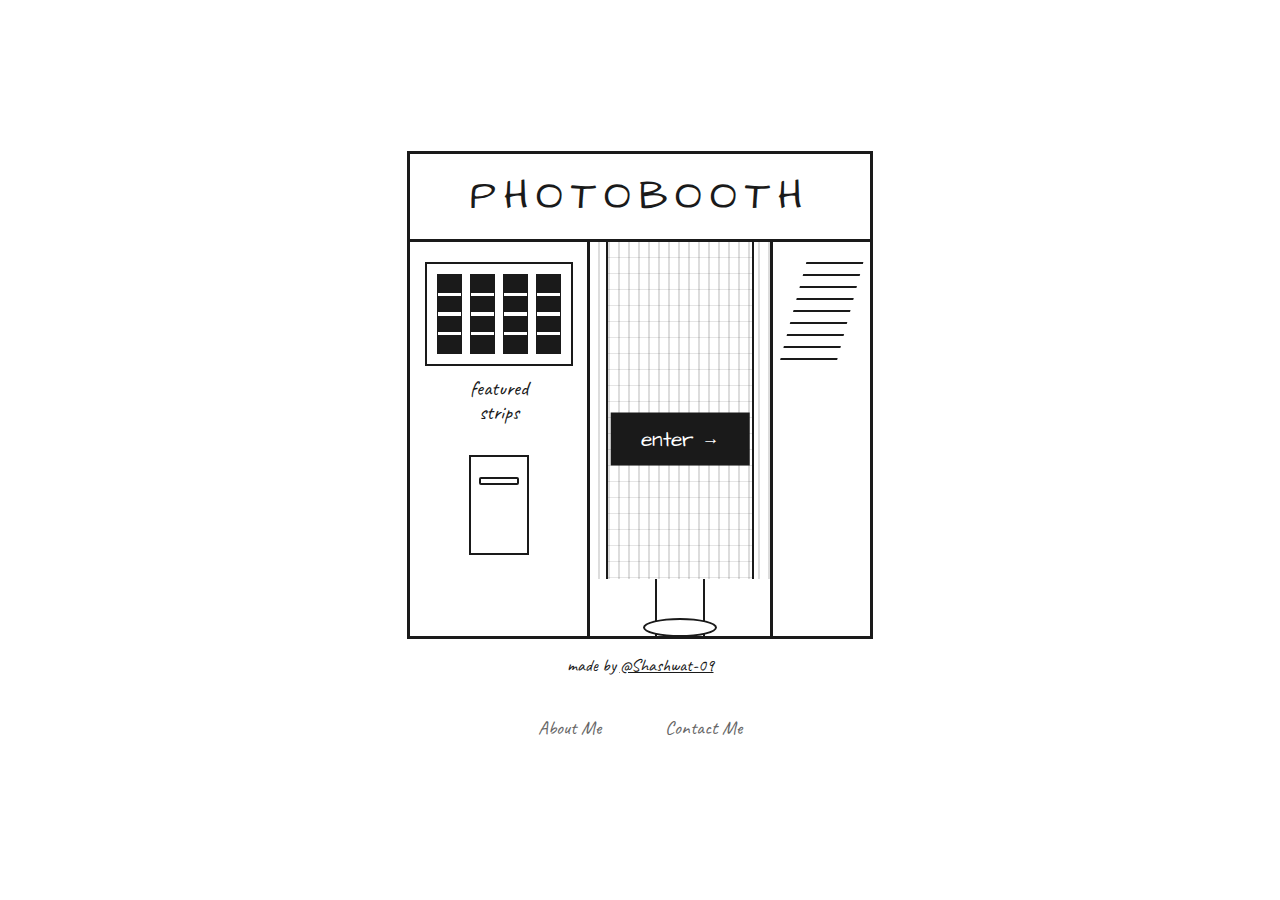
<file: index.html>
<!DOCTYPE html>
<html lang="en">
<head>
    <meta charset="UTF-8">
    <meta name="viewport" content="width=device-width, initial-scale=1.0">
    <title>Photobooth</title>
    <link rel="preconnect" href="https://fonts.googleapis.com">
    <link rel="preconnect" href="https://fonts.gstatic.com" crossorigin>
    <link href="https://fonts.googleapis.com/css2?family=Caveat:wght@400;500;600;700&family=Architects+Daughter&display=swap" rel="stylesheet">
    <link rel="stylesheet" href="styles.css">
</head>
<body>
    <div class="app-container">
        
        <!-- PAGE 1: Landing Page -->
        <section id="landing-page" class="page active">
            <div class="booth-exterior">
                <div class="booth-sign">
                    <span>PHOTOBOOTH</span>
                </div>
                
                <div class="booth-body">
                    <div class="booth-left">
                        <div class="featured-strips">
                            <div class="mini-strip"></div>
                            <div class="mini-strip"></div>
                            <div class="mini-strip"></div>
                            <div class="mini-strip"></div>
                        </div>
                        <p class="featured-label">featured<br>strips</p>
                        <div class="photo-slot-exterior">
                            <div class="slot-opening"></div>
                        </div>
                    </div>
                    
                    <div class="booth-center">
                        <div class="curtain">
                            <div class="curtain-lines"></div>
                        </div>
                        <button class="enter-btn" onclick="navigateTo('select-page')">
                            enter <span class="arrow">→</span>
                        </button>
                        <div class="booth-stool"></div>
                    </div>
                    
                    <div class="booth-right">
                        <div class="vent-lines"></div>
                    </div>
                </div>
                
                <p class="credits">made by <a href="https://github.com/Shashwat-09" target="_blank">@Shashwat-09</a></p>
            </div>
            
            <footer class="landing-footer">
                <a href="#" onclick="navigateTo('about-page'); return false;">About Me</a>
                <a href="#" onclick="navigateTo('contact-page'); return false;">Contact Me</a>
            </footer>
        </section>

        <!-- PAGE: About Me -->
        <section id="about-page" class="page">
            <button class="back-btn" onclick="navigateTo('landing-page')">← back</button>
            <div class="info-page-content">
                <h1 class="info-title">About Me</h1>
                <div class="info-card">
                    <div class="profile-doodle">
                        <div class="profile-circle">
                            <span>👨‍💻</span>
                        </div>
                    </div>
                    <h2>Shashwat Shah</h2>
                    <p class="info-tagline">22 year old developer & cybersecurity expert</p>
                    <div class="info-details">
                        <p>I'm passionate about building cool web experiences and keeping the digital world secure. This photobooth is one of my creative projects!</p>
                    </div>
                    <div class="social-links">
                        <a href="https://github.com/Shashwat-09" target="_blank" class="social-link">
                            <svg viewBox="0 0 24 24" fill="currentColor"><path d="M12 0c-6.626 0-12 5.373-12 12 0 5.302 3.438 9.8 8.207 11.387.599.111.793-.261.793-.577v-2.234c-3.338.726-4.033-1.416-4.033-1.416-.546-1.387-1.333-1.756-1.333-1.756-1.089-.745.083-.729.083-.729 1.205.084 1.839 1.237 1.839 1.237 1.07 1.834 2.807 1.304 3.492.997.107-.775.418-1.305.762-1.604-2.665-.305-5.467-1.334-5.467-5.931 0-1.311.469-2.381 1.236-3.221-.124-.303-.535-1.524.117-3.176 0 0 1.008-.322 3.301 1.23.957-.266 1.983-.399 3.003-.404 1.02.005 2.047.138 3.006.404 2.291-1.552 3.297-1.23 3.297-1.23.653 1.653.242 2.874.118 3.176.77.84 1.235 1.911 1.235 3.221 0 4.609-2.807 5.624-5.479 5.921.43.372.823 1.102.823 2.222v3.293c0 .319.192.694.801.576 4.765-1.589 8.199-6.086 8.199-11.386 0-6.627-5.373-12-12-12z"/></svg>
                            GitHub
                        </a>
                    </div>
                </div>
            </div>
        </section>

        <!-- PAGE: Contact Me -->
        <section id="contact-page" class="page">
            <button class="back-btn" onclick="navigateTo('landing-page')">← back</button>
            <div class="info-page-content">
                <h1 class="info-title">Contact Me</h1>
                <div class="info-card">
                    <div class="contact-icon">✉️</div>
                    <h2>Get in Touch</h2>
                    <p class="info-tagline">I'd love to hear from you!</p>
                    <div class="contact-details">
                        <a href="mailto:shashwatshah03@gmail.com" class="contact-email">
                            <span class="email-icon">📧</span>
                            shashwatshah03@gmail.com
                        </a>
                    </div>
                </div>
            </div>
        </section>

        <!-- PAGE 2: Select Mode Page -->
        <section id="select-page" class="page">
            <button class="back-btn" onclick="navigateTo('landing-page')">← back</button>
            <div class="booth-interior">
                <div class="screen-frame">
                    <div class="screen-screws">
                        <span class="screw"></span>
                        <span class="screw"></span>
                        <span class="screw"></span>
                        <span class="screw"></span>
                    </div>
                    <div class="screen-inner">
                        <button class="mode-btn" onclick="startCamera()">
                            take photo <span class="camera-icon">📷</span>
                        </button>
                        <button class="mode-btn" onclick="triggerUpload()">
                            upload photo <span class="upload-icon">↑</span>
                        </button>
                        <input type="file" id="photo-upload" accept="image/*" multiple style="display:none" onchange="handleUpload(event)">
                    </div>
                </div>
                
                <p class="eye-level">eye<br>level <span class="arrow-right">→</span></p>
                
                <div class="price-tag">
                    <span class="price">$0</span>
                    <span class="equals">=</span>
                    <span class="pics">4pics</span>
                </div>
                
                <!-- Filter Selection -->
                <div class="filter-selection">
                    <p class="filter-title">choose filter:</p>
                    <div class="filter-options">
                        <button class="filter-btn active" data-filter="bw" onclick="selectFilter('bw')">
                            <span class="filter-preview bw-preview"></span>
                            <span>B&W</span>
                        </button>
                        <button class="filter-btn" data-filter="color" onclick="selectFilter('color')">
                            <span class="filter-preview color-preview"></span>
                            <span>Color</span>
                        </button>
                        <button class="filter-btn" data-filter="vintage" onclick="selectFilter('vintage')">
                            <span class="filter-preview vintage-preview"></span>
                            <span>Vintage</span>
                        </button>
                        <button class="filter-btn" data-filter="retro" onclick="selectFilter('retro')">
                            <span class="filter-preview retro-preview"></span>
                            <span>Retro</span>
                        </button>
                        <button class="filter-btn" data-filter="polaroid" onclick="selectFilter('polaroid')">
                            <span class="filter-preview polaroid-preview"></span>
                            <span>Polaroid</span>
                        </button>
                        <button class="filter-btn" data-filter="fadedfilm" onclick="selectFilter('fadedfilm')">
                            <span class="filter-preview fadedfilm-preview"></span>
                            <span>Faded Film</span>
                        </button>
                    </div>
                </div>
                
                <!-- Filter Controls (for advanced filters) -->
                <div class="filter-controls" id="filterControls" style="display: none;">
                    <div class="slider-group">
                        <label class="slider-label">
                            <span>Intensity</span>
                            <span class="slider-value" id="intensityValue">1.00</span>
                        </label>
                        <input type="range" id="intensitySlider" min="0" max="1" step="0.01" value="1" aria-label="Filter intensity">
                    </div>
                    <div class="slider-group">
                        <label class="slider-label">
                            <span>Grain</span>
                            <span class="slider-value" id="grainValue">0.50</span>
                        </label>
                        <input type="range" id="grainSlider" min="0" max="1" step="0.01" value="0.5" aria-label="Film grain opacity">
                    </div>
                </div>
                
                <div class="instructions-panel">
                    <div class="instruction">
                        <span class="step-num">1</span>
                        <p>Choose<br>your filter<br>style</p>
                    </div>
                    <div class="instruction">
                        <span class="step-num">2</span>
                        <p>Click start<br>and pose for<br>4 photos</p>
                    </div>
                    <div class="instruction">
                        <span class="step-num">3</span>
                        <p>Download<br>your photo<br>strip!</p>
                    </div>
                </div>
            </div>
        </section>

        <!-- PAGE 3: Camera/Capture Page -->
        <section id="camera-page" class="page">
            <button class="back-btn" onclick="stopAndGoBack()">← back</button>
            <div class="booth-interior camera-booth">
                <div class="screen-frame large-frame">
                    <div class="screen-screws">
                        <span class="screw"></span>
                        <span class="screw"></span>
                        <span class="screw"></span>
                        <span class="screw"></span>
                    </div>
                    <div class="screen-inner camera-screen">
                        <video id="webcam" autoplay playsinline></video>
                        <div id="countdown-overlay" class="countdown-overlay hidden">
                            <span id="countdown-number">3</span>
                        </div>
                        <div id="flash-overlay" class="flash-overlay"></div>
                        <div class="photo-counter" id="photo-counter">0/4</div>
                        <div class="current-filter" id="current-filter-display">B&W</div>
                    </div>
                </div>
                
                <div class="camera-controls">
                    <button class="capture-btn" id="capture-button" onclick="startCapture()">
                        <span class="capture-icon">📸</span>
                        <span>START</span>
                    </button>
                </div>
            </div>
        </section>

        <!-- PAGE 4: Printing Page -->
        <section id="printing-page" class="page">
            <div class="printing-container">
                <div class="printer-frame">
                    <div class="printer-screws">
                        <span class="screw"></span>
                        <span class="screw"></span>
                        <span class="screw"></span>
                        <span class="screw"></span>
                    </div>
                    <div class="printer-message">
                        <p>PHOTOS</p>
                        <p>DELIVERED</p>
                        <p>HERE IN</p>
                        <p class="seconds-text"><span id="print-countdown">3</span> SECONDS</p>
                        <span class="down-arrow">↓</span>
                    </div>
                </div>
                <div class="printer-slot">
                    <div class="slot-inner"></div>
                </div>
            </div>
        </section>

        <!-- PAGE 5: Result/Pickup Page -->
        <section id="result-page" class="page">
            <button class="back-btn" onclick="navigateTo('landing-page')">← home</button>
            <div class="result-container">
                <div class="result-header">
                    <p class="your-text">your</p>
                    <p class="photostrip-text">photostrip!</p>
                </div>
                
                <div class="strip-display">
                    <canvas id="strip-canvas"></canvas>
                </div>
                
                <div class="tag-me">
                    <p>tag<br>me!</p>
                    <a href="https://github.com/Shashwat-09" class="social-icon github-icon" target="_blank">
                        <svg viewBox="0 0 24 24" fill="currentColor"><path d="M12 0c-6.626 0-12 5.373-12 12 0 5.302 3.438 9.8 8.207 11.387.599.111.793-.261.793-.577v-2.234c-3.338.726-4.033-1.416-4.033-1.416-.546-1.387-1.333-1.756-1.333-1.756-1.089-.745.083-.729.083-.729 1.205.084 1.839 1.237 1.839 1.237 1.07 1.834 2.807 1.304 3.492.997.107-.775.418-1.305.762-1.604-2.665-.305-5.467-1.334-5.467-5.931 0-1.311.469-2.381 1.236-3.221-.124-.303-.535-1.524.117-3.176 0 0 1.008-.322 3.301 1.23.957-.266 1.983-.399 3.003-.404 1.02.005 2.047.138 3.006.404 2.291-1.552 3.297-1.23 3.297-1.23.653 1.653.242 2.874.118 3.176.77.84 1.235 1.911 1.235 3.221 0 4.609-2.807 5.624-5.479 5.921.43.372.823 1.102.823 2.222v3.293c0 .319.192.694.801.576 4.765-1.589 8.199-6.086 8.199-11.386 0-6.627-5.373-12-12-12z"/></svg>
                    </a>
                    <a href="https://instagram.com" class="social-icon insta-icon" target="_blank">
                        <svg viewBox="0 0 24 24" fill="none" stroke="currentColor" stroke-width="2"><rect x="2" y="2" width="20" height="20" rx="5"/><circle cx="12" cy="12" r="4"/><circle cx="18" cy="6" r="1"/></svg>
                    </a>
                </div>
                
                <div class="scissors">
                    <svg viewBox="0 0 100 60" class="scissors-svg">
                        <circle cx="15" cy="15" r="12" fill="none" stroke="currentColor" stroke-width="2"/>
                        <circle cx="15" cy="45" r="12" fill="none" stroke="currentColor" stroke-width="2"/>
                        <line x1="25" y1="20" x2="90" y2="30" stroke="currentColor" stroke-width="2"/>
                        <line x1="25" y1="40" x2="90" y2="30" stroke="currentColor" stroke-width="2"/>
                    </svg>
                </div>
            </div>
            
            <div class="result-actions">
                <button class="action-btn" onclick="downloadStrip()">
                    <span class="btn-icon">↓</span> download
                </button>
                <button class="action-btn" onclick="shareStrip()">
                    <span class="btn-icon">⤴</span> share
                </button>
                <button class="action-btn" onclick="window.print()">
                    <span class="btn-icon">⎙</span> print
                </button>
                <button class="action-btn" onclick="restart()">
                    <span class="btn-icon">↺</span> restart
                </button>
            </div>
        </section>

    </div>

    <!-- Audio for camera shutter -->
    <audio id="shutter-sound" preload="auto">
        <source src="[data-uri]..." type="audio/wav">
    </audio>

    <script src="app.js"></script>
    <script>
        // Immediate function availability check and setup
        window.addEventListener('load', function() {
            console.log('Page fully loaded');
            console.log('navigateTo available:', typeof window.navigateTo);
            
            // Force setup all event listeners
            if (typeof setupEventListeners === 'function') {
                setupEventListeners();
            }
            
            // Additional backup: direct event listeners
            setTimeout(function() {
                // Enter button
                var enterBtn = document.querySelector('.enter-btn');
                if (enterBtn) {
                    // Remove onclick and use addEventListener
                    enterBtn.removeAttribute('onclick');
                    enterBtn.addEventListener('click', function(e) {
                        e.preventDefault();
                        e.stopPropagation();
                        console.log('Enter clicked');
                        if (typeof window.navigateTo === 'function') {
                            window.navigateTo('select-page');
                        } else {
                            alert('Navigation function not loaded. Please refresh the page.');
                        }
                    }, true);
                }
                
                // All buttons with onclick - convert to event listeners
                document.querySelectorAll('[onclick]').forEach(function(btn) {
                    var onclick = btn.getAttribute('onclick');
                    if (onclick) {
                        btn.removeAttribute('onclick');
                        // Parse and set up listener
                        if (onclick.includes("navigateTo('select-page')")) {
                            btn.addEventListener('click', function() { 
                                if (window.navigateTo) window.navigateTo('select-page'); 
                            });
                        } else if (onclick.includes("navigateTo('about-page')")) {
                            btn.addEventListener('click', function() { 
                                if (window.navigateTo) window.navigateTo('about-page'); 
                            });
                        } else if (onclick.includes("navigateTo('contact-page')")) {
                            btn.addEventListener('click', function() { 
                                if (window.navigateTo) window.navigateTo('contact-page'); 
                            });
                        } else if (onclick.includes("navigateTo('landing-page')")) {
                            btn.addEventListener('click', function() { 
                                if (window.navigateTo) window.navigateTo('landing-page'); 
                            });
                        } else if (onclick.includes('startCamera()')) {
                            btn.addEventListener('click', function() { 
                                if (window.startCamera) window.startCamera(); 
                            });
                        } else if (onclick.includes('triggerUpload()')) {
                            btn.addEventListener('click', function() { 
                                if (window.triggerUpload) window.triggerUpload(); 
                            });
                        } else if (onclick.includes("selectFilter('")) {
                            var match = onclick.match(/selectFilter\('([^']+)'\)/);
                            if (match && window.selectFilter) {
                                btn.addEventListener('click', function() { 
                                    window.selectFilter(match[1]); 
                                });
                            }
                        } else if (onclick.includes('stopAndGoBack()')) {
                            btn.addEventListener('click', function() { 
                                if (window.stopAndGoBack) window.stopAndGoBack(); 
                            });
                        } else if (onclick.includes('startCapture()')) {
                            btn.addEventListener('click', function() { 
                                if (window.startCapture) window.startCapture(); 
                            });
                        } else if (onclick.includes('downloadStrip()')) {
                            btn.addEventListener('click', function() { 
                                if (window.downloadStrip) window.downloadStrip(); 
                            });
                        } else if (onclick.includes('shareStrip()')) {
                            btn.addEventListener('click', function() { 
                                if (window.shareStrip) window.shareStrip(); 
                            });
                        } else if (onclick.includes('restart()')) {
                            btn.addEventListener('click', function() { 
                                if (window.restart) window.restart(); 
                            });
                        }
                    }
                });
                
                console.log('All event listeners set up');
            }, 200);
        });
    </script>
</body>
</html>
</file>
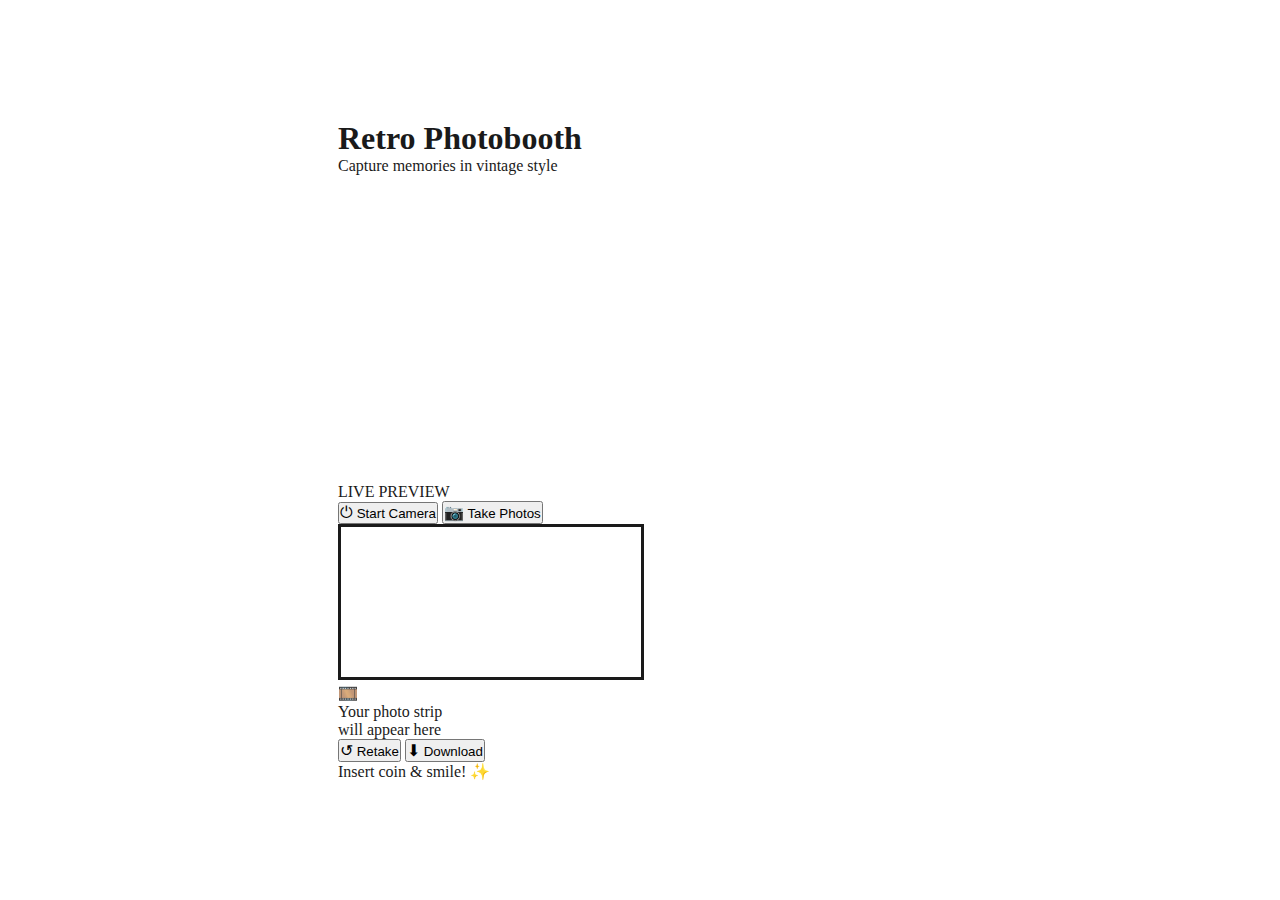
<file: static.html>
<!DOCTYPE html>
<html lang="en">
<head>
    <meta charset="UTF-8">
    <meta name="viewport" content="width=device-width, initial-scale=1.0">
    <title>Retro Photobooth</title>
    <link rel="preconnect" href="https://fonts.googleapis.com">
    <link rel="preconnect" href="https://fonts.gstatic.com" crossorigin>
    <link href="https://fonts.googleapis.com/css2?family=Special+Elite&family=Courier+Prime:wght@400;700&display=swap" rel="stylesheet">
    <link rel="stylesheet" href="styles.css">
</head>
<body>
    <!-- Film grain overlay -->
    <div class="film-grain"></div>
    
    <div class="container">
        <header>
            <h1>Retro Photobooth</h1>
            <p class="tagline">Capture memories in vintage style</p>
        </header>

        <main>
            <!-- Photobooth Machine -->
            <div class="photobooth-machine">
                <!-- Camera Section -->
                <div class="camera-section">
                    <div class="vintage-frame">
                        <div class="screen-bezel">
                            <video id="webcam" autoplay playsinline></video>
                            <canvas id="preview-canvas" class="hidden"></canvas>
                            <div id="countdown" class="countdown hidden"></div>
                            <div id="flash" class="flash"></div>
                        </div>
                        <div class="screen-label">LIVE PREVIEW</div>
                    </div>
                    
                    <!-- Controls -->
                    <div class="controls">
                        <button id="start-btn" class="btn btn-primary">
                            <span class="btn-icon">⏻</span> Start Camera
                        </button>
                        <button id="capture-btn" class="btn btn-capture hidden">
                            <span class="btn-icon">📷</span> Take Photos
                        </button>
                    </div>
                    
                    <div id="status" class="status-message"></div>
                </div>

                <!-- Photo Strip Section -->
                <div class="strip-section">
                    <div class="strip-holder">
                        <div class="strip-slot">
                            <canvas id="strip-canvas" class="photo-strip hidden"></canvas>
                            <div id="strip-placeholder" class="strip-placeholder">
                                <div class="placeholder-icon">🎞️</div>
                                <p>Your photo strip<br>will appear here</p>
                            </div>
                        </div>
                    </div>
                    
                    <!-- Strip Controls -->
                    <div class="strip-controls hidden" id="strip-controls">
                        <button id="retake-btn" class="btn btn-secondary">
                            <span class="btn-icon">↺</span> Retake
                        </button>
                        <button id="download-btn" class="btn btn-primary">
                            <span class="btn-icon">⬇</span> Download
                        </button>
                    </div>
                </div>
            </div>
        </main>

        <footer>
            <p>Insert coin & smile! ✨</p>
        </footer>
    </div>

    <script src="app.js"></script>
</body>
</html>
</file>
<file: styles.css>
/* =============================================
   SKETCH PHOTOBOOTH - Hand-drawn Style CSS
   ============================================= */

:root {
    --black: #1a1a1a;
    --white: #ffffff;
    --gray: #666666;
    --light-gray: #e0e0e0;
    --sketch-width: 2px;
}

* {
    box-sizing: border-box;
    margin: 0;
    padding: 0;
}

body {
    font-family: 'Caveat', cursive;
    background: var(--white);
    min-height: 100vh;
    display: flex;
    justify-content: center;
    align-items: center;
    color: var(--black);
}

.app-container {
    width: 100%;
    max-width: 900px;
    min-height: 100vh;
    display: flex;
    flex-direction: column;
    align-items: center;
    justify-content: center;
    padding: 20px;
}

/* Page Transitions */
.page {
    display: none;
    width: 100%;
    animation: fadeIn 0.3s ease;
    position: relative;
    min-height: 80vh;
}

.page.active {
    display: flex;
    flex-direction: column;
    align-items: center;
    justify-content: center;
}

@keyframes fadeIn {
    from { opacity: 0; transform: translateY(10px); }
    to { opacity: 1; transform: translateY(0); }
}

/* Back Button */
.back-btn {
    position: fixed;
    top: 20px;
    left: 20px;
    background: var(--white);
    border: 2px solid var(--black);
    padding: 10px 20px;
    font-family: 'Caveat', cursive;
    font-size: 1.3rem;
    cursor: pointer;
    transition: all 0.2s;
    z-index: 1000;
}

.back-btn:hover {
    background: var(--black);
    color: var(--white);
}

/* ============================================
   LANDING PAGE - Booth Exterior
   ============================================ */

.booth-exterior {
    display: flex;
    flex-direction: column;
    align-items: center;
}

.booth-sign {
    border: 3px solid var(--black);
    padding: 15px 60px;
    margin-bottom: -3px;
    background: var(--white);
    position: relative;
}

.booth-sign span {
    font-family: 'Architects Daughter', cursive;
    font-size: 2.5rem;
    font-weight: 400;
    letter-spacing: 8px;
}

.booth-body {
    display: flex;
    border: 3px solid var(--black);
    min-height: 400px;
    background: var(--white);
}

.booth-left {
    width: 180px;
    padding: 20px;
    border-right: 3px solid var(--black);
    display: flex;
    flex-direction: column;
    align-items: center;
}

.featured-strips {
    border: 2px solid var(--black);
    padding: 10px;
    display: flex;
    gap: 8px;
    margin-bottom: 10px;
}

.mini-strip {
    width: 25px;
    height: 80px;
    border: 1.5px solid var(--black);
    background: linear-gradient(
        to bottom,
        var(--black) 0%, var(--black) 23%,
        var(--white) 23%, var(--white) 27%,
        var(--black) 27%, var(--black) 48%,
        var(--white) 48%, var(--white) 52%,
        var(--black) 52%, var(--black) 73%,
        var(--white) 73%, var(--white) 77%,
        var(--black) 77%, var(--black) 100%
    );
}

.featured-label {
    font-size: 1.3rem;
    text-align: center;
    margin-bottom: 30px;
    line-height: 1.2;
}

.photo-slot-exterior {
    border: 2px solid var(--black);
    width: 60px;
    height: 100px;
    display: flex;
    flex-direction: column;
    align-items: center;
    padding-top: 20px;
}

.slot-opening {
    width: 40px;
    height: 8px;
    border: 2px solid var(--black);
    border-radius: 2px;
}

.booth-center {
    width: 180px;
    display: flex;
    flex-direction: column;
    align-items: center;
    position: relative;
}

.curtain {
    flex: 1;
    width: 100%;
    position: relative;
    overflow: hidden;
}

.curtain::before {
    content: '';
    position: absolute;
    top: 0;
    left: 0;
    right: 0;
    bottom: 0;
    background: repeating-linear-gradient(
        90deg,
        transparent 0px,
        transparent 8px,
        var(--black) 8px,
        var(--black) 10px
    );
    opacity: 0.15;
}

.curtain::after {
    content: '';
    position: absolute;
    top: 0;
    left: 50%;
    transform: translateX(-50%);
    width: 80%;
    height: 100%;
    border-left: 2px solid var(--black);
    border-right: 2px solid var(--black);
    background: repeating-linear-gradient(
        to bottom,
        transparent 0px,
        transparent 15px,
        rgba(0,0,0,0.1) 15px,
        rgba(0,0,0,0.1) 16px
    );
}

.enter-btn {
    position: absolute;
    top: 50%;
    left: 50%;
    transform: translate(-50%, -50%);
    background: var(--black);
    color: var(--white);
    border: none;
    padding: 12px 30px;
    font-family: 'Architects Daughter', cursive;
    font-size: 1.3rem;
    cursor: pointer;
    display: flex;
    align-items: center;
    gap: 8px;
    transition: transform 0.2s;
    z-index: 10;
}

.enter-btn:hover {
    transform: translate(-50%, -50%) scale(1.05);
}

.enter-btn .arrow {
    font-size: 1.1rem;
}

.booth-stool {
    width: 50px;
    height: 60px;
    border: 2px solid var(--black);
    border-top: none;
    margin-bottom: -3px;
    position: relative;
}

.booth-stool::before {
    content: '';
    position: absolute;
    bottom: 0;
    left: 50%;
    transform: translateX(-50%);
    width: 70px;
    height: 15px;
    border: 2px solid var(--black);
    border-radius: 50%;
    background: var(--white);
}

.booth-right {
    width: 100px;
    border-left: 3px solid var(--black);
    display: flex;
    flex-direction: column;
    justify-content: space-between;
    padding: 20px;
}

.vent-lines {
    height: 100px;
    background: repeating-linear-gradient(
        to bottom,
        var(--black) 0px,
        var(--black) 2px,
        transparent 2px,
        transparent 12px
    );
    transform: skewX(-15deg);
}

.credits {
    margin-top: 15px;
    font-size: 1.1rem;
}

.credits a {
    color: var(--black);
    text-decoration: underline;
}

.landing-footer {
    display: flex;
    gap: 30px;
    margin-top: 30px;
}

.landing-footer a {
    color: var(--gray);
    text-decoration: none;
    font-size: 1.2rem;
    padding: 8px 15px;
    border: 2px solid transparent;
    transition: all 0.2s;
}

.landing-footer a:hover {
    border-color: var(--black);
}

/* ============================================
   ABOUT & CONTACT PAGES
   ============================================ */

.info-page-content {
    display: flex;
    flex-direction: column;
    align-items: center;
    padding: 40px 20px;
}

.info-title {
    font-family: 'Architects Daughter', cursive;
    font-size: 2.5rem;
    margin-bottom: 30px;
}

.info-card {
    border: 3px solid var(--black);
    padding: 40px;
    max-width: 400px;
    text-align: center;
    background: var(--white);
}

.profile-doodle {
    margin-bottom: 20px;
}

.profile-circle {
    width: 80px;
    height: 80px;
    border: 3px solid var(--black);
    border-radius: 50%;
    display: flex;
    align-items: center;
    justify-content: center;
    margin: 0 auto;
    font-size: 2.5rem;
}

.info-card h2 {
    font-family: 'Architects Daughter', cursive;
    font-size: 1.8rem;
    margin-bottom: 10px;
}

.info-tagline {
    font-size: 1.3rem;
    color: var(--gray);
    margin-bottom: 20px;
}

.info-details {
    font-size: 1.2rem;
    line-height: 1.5;
    margin-bottom: 25px;
}

.social-links {
    display: flex;
    justify-content: center;
    gap: 15px;
}

.social-link {
    display: flex;
    align-items: center;
    gap: 8px;
    color: var(--black);
    text-decoration: none;
    border: 2px solid var(--black);
    padding: 10px 20px;
    font-size: 1.1rem;
    transition: all 0.2s;
}

.social-link:hover {
    background: var(--black);
    color: var(--white);
}

.social-link svg {
    width: 20px;
    height: 20px;
}

.contact-icon {
    font-size: 3rem;
    margin-bottom: 20px;
}

.contact-email {
    display: flex;
    align-items: center;
    gap: 10px;
    color: var(--black);
    text-decoration: none;
    border: 2px solid var(--black);
    padding: 15px 25px;
    font-size: 1.2rem;
    transition: all 0.2s;
}

.contact-email:hover {
    background: var(--black);
    color: var(--white);
}

.email-icon {
    font-size: 1.5rem;
}

/* ============================================
   SELECT & CAMERA PAGES - Booth Interior
   ============================================ */

.booth-interior {
    display: flex;
    flex-direction: column;
    align-items: center;
    position: relative;
    width: 100%;
    max-width: 700px;
    padding-top: 60px;
}

.screen-frame {
    border: 3px solid var(--black);
    padding: 15px;
    background: var(--white);
    position: relative;
    margin-bottom: 20px;
}

.large-frame {
    padding: 20px;
}

.screen-screws {
    position: absolute;
    top: 0;
    left: 0;
    right: 0;
    bottom: 0;
    pointer-events: none;
}

.screw {
    position: absolute;
    width: 12px;
    height: 12px;
    border: 2px solid var(--black);
    border-radius: 50%;
}

.screw:nth-child(1) { top: 8px; left: 8px; }
.screw:nth-child(2) { top: 8px; right: 8px; }
.screw:nth-child(3) { bottom: 8px; left: 8px; }
.screw:nth-child(4) { bottom: 8px; right: 8px; }

.screen-inner {
    border: 3px solid var(--black);
    width: 280px;
    height: 220px;
    display: flex;
    flex-direction: column;
    justify-content: center;
    align-items: center;
    gap: 15px;
    background: var(--white);
}

.camera-screen {
    position: relative;
    overflow: hidden;
    padding: 0;
    width: 400px;
    height: 300px;
}

#webcam {
    width: 100%;
    height: 100%;
    object-fit: cover;
    transform: scaleX(-1);
}

.mode-btn {
    border: 2px solid var(--black);
    background: var(--white);
    padding: 12px 40px;
    font-family: 'Architects Daughter', cursive;
    font-size: 1.2rem;
    cursor: pointer;
    display: flex;
    align-items: center;
    gap: 10px;
    transition: all 0.2s;
}

.mode-btn:hover {
    background: var(--black);
    color: var(--white);
}

.eye-level {
    position: absolute;
    left: -80px;
    top: 120px;
    font-size: 1.4rem;
    line-height: 1.1;
    text-align: right;
}

.arrow-right {
    display: inline-block;
    margin-left: 5px;
}

.price-tag {
    position: absolute;
    right: -100px;
    top: 100px;
    border: 2px solid var(--black);
    border-radius: 50%;
    width: 80px;
    height: 80px;
    display: flex;
    flex-direction: column;
    justify-content: center;
    align-items: center;
    font-size: 1.1rem;
    line-height: 1;
    transform: rotate(10deg);
}

.price-tag .price {
    font-size: 1.4rem;
    font-weight: 600;
}

/* Filter Selection */
.filter-selection {
    margin: 20px 0;
    text-align: center;
}

.filter-title {
    font-size: 1.4rem;
    margin-bottom: 15px;
}

.filter-options {
    display: flex;
    gap: 10px;
    flex-wrap: wrap;
    justify-content: center;
}

.filter-btn {
    border: 2px solid var(--black);
    background: var(--white);
    padding: 10px 15px;
    font-family: 'Caveat', cursive;
    font-size: 1.1rem;
    cursor: pointer;
    display: flex;
    flex-direction: column;
    align-items: center;
    gap: 5px;
    transition: all 0.2s;
    min-width: 70px;
}

.filter-btn:hover {
    transform: translateY(-2px);
}

.filter-btn.active {
    background: var(--black);
    color: var(--white);
}

.filter-preview {
    width: 40px;
    height: 30px;
    border: 1px solid var(--black);
}

.bw-preview { background: linear-gradient(45deg, #333, #999); }
.color-preview { background: linear-gradient(45deg, #ff6b6b, #4ecdc4, #ffe66d); }
.vintage-preview { background: linear-gradient(45deg, #8b6f47, #a0826d, #c4a484); }
.retro-preview { background: linear-gradient(45deg, #ff6b9d, #c44569, #f8b500); }
.polaroid-preview { background: linear-gradient(45deg, #ffeaa7, #fdcb6e, #e17055); }
.fadedfilm-preview { background: linear-gradient(45deg, #ddd, #bbb, #999); }

.filter-btn.active .filter-preview {
    border-color: var(--white);
}

.instructions-panel {
    display: flex;
    border: 2px solid var(--black);
    margin: 20px 0;
}

.instruction {
    padding: 15px 20px;
    text-align: center;
    border-right: 2px solid var(--black);
}

.instruction:last-child {
    border-right: none;
}

.step-num {
    font-size: 2rem;
    display: block;
    margin-bottom: 5px;
}

.instruction p {
    font-size: 1rem;
    line-height: 1.2;
}

/* Filter Controls (Intensity & Grain Sliders) */
.filter-controls {
    margin: 20px 0;
    padding: 15px;
    border: 2px solid var(--black);
    background: var(--white);
}

.slider-group {
    margin-bottom: 15px;
}

.slider-group:last-child {
    margin-bottom: 0;
}

.slider-label {
    display: flex;
    justify-content: space-between;
    align-items: center;
    margin-bottom: 8px;
    font-family: 'Caveat', cursive;
    font-size: 1.1rem;
}

.slider-value {
    font-weight: bold;
    color: var(--black);
    font-size: 1rem;
}

input[type="range"] {
    width: 100%;
    height: 8px;
    border-radius: 4px;
    background: #ddd;
    outline: none;
    -webkit-appearance: none;
    appearance: none;
}

input[type="range"]::-webkit-slider-thumb {
    -webkit-appearance: none;
    appearance: none;
    width: 20px;
    height: 20px;
    border-radius: 50%;
    background: var(--black);
    cursor: pointer;
    border: 2px solid var(--white);
}

input[type="range"]::-moz-range-thumb {
    width: 20px;
    height: 20px;
    border-radius: 50%;
    background: var(--black);
    cursor: pointer;
    border: 2px solid var(--white);
}

/* Camera Controls */
.camera-booth {
    padding-top: 80px;
}

.camera-controls {
    margin-top: 20px;
}

.capture-btn {
    background: var(--black);
    color: var(--white);
    border: 3px solid var(--black);
    padding: 15px 50px;
    font-family: 'Architects Daughter', cursive;
    font-size: 1.5rem;
    cursor: pointer;
    display: flex;
    align-items: center;
    gap: 10px;
    transition: all 0.2s;
}

.capture-btn:hover:not(:disabled) {
    background: var(--white);
    color: var(--black);
}

.capture-btn:disabled {
    opacity: 0.5;
    cursor: not-allowed;
}

.capture-icon {
    font-size: 1.8rem;
}

/* Countdown Overlay */
.countdown-overlay {
    position: absolute;
    top: 0;
    left: 0;
    right: 0;
    bottom: 0;
    background: rgba(0, 0, 0, 0.7);
    display: flex;
    justify-content: center;
    align-items: center;
    z-index: 10;
    transition: background 0.1s;
}

.countdown-overlay.hidden {
    display: none;
}

#countdown-number {
    font-family: 'Architects Daughter', cursive;
    font-size: 12rem;
    color: var(--white);
    text-shadow: 0 0 50px rgba(255,255,255,0.8);
    animation: countdownPop 0.9s ease-out;
}

@keyframes countdownPop {
    0% { 
        transform: scale(0.2); 
        opacity: 0; 
    }
    50% { 
        transform: scale(1.4); 
        opacity: 1;
    }
    100% { 
        transform: scale(1); 
        opacity: 1; 
    }
}

.flash-overlay {
    position: absolute;
    top: 0;
    left: 0;
    right: 0;
    bottom: 0;
    background: white;
    opacity: 0;
    pointer-events: none;
    z-index: 15;
}

.flash-overlay.active {
    animation: flash 0.4s ease-out;
}

@keyframes flash {
    0% { opacity: 1; }
    100% { opacity: 0; }
}

.photo-counter {
    position: absolute;
    bottom: 10px;
    right: 10px;
    background: var(--black);
    color: var(--white);
    padding: 8px 15px;
    font-family: 'Architects Daughter', cursive;
    font-size: 1.3rem;
    border-radius: 3px;
}

.current-filter {
    position: absolute;
    top: 10px;
    left: 10px;
    background: var(--white);
    color: var(--black);
    padding: 5px 12px;
    font-family: 'Caveat', cursive;
    font-size: 1.1rem;
    border: 2px solid var(--black);
}

/* Webcam Filters */
.filter-bw { filter: grayscale(100%) contrast(1.1); }
.filter-color { filter: none; }
.filter-vintage { filter: sepia(0.35) contrast(0.90) brightness(0.95) saturate(0.70) hue-rotate(-4deg); }
.filter-retro { filter: contrast(1.25) brightness(0.90) saturate(1.40) sepia(0.18) hue-rotate(10deg); }
.filter-polaroid { filter: brightness(1.10) contrast(0.85) saturate(0.90) sepia(0.10) hue-rotate(-6deg); }
.filter-fadedfilm { filter: brightness(1.10) contrast(0.80) saturate(0.60) sepia(0.20); }

/* ============================================
   PRINTING PAGE
   ============================================ */

.printing-container {
    display: flex;
    flex-direction: column;
    align-items: center;
}

.printer-frame {
    border: 2px solid var(--black);
    padding: 20px 30px;
    position: relative;
    margin-bottom: 20px;
}

.printer-screws {
    position: absolute;
    top: 0;
    left: 0;
    right: 0;
    bottom: 0;
    pointer-events: none;
}

.printer-screws .screw {
    width: 10px;
    height: 10px;
}

.printer-screws .screw:nth-child(1) { top: 5px; left: 5px; }
.printer-screws .screw:nth-child(2) { top: 5px; right: 5px; }
.printer-screws .screw:nth-child(3) { bottom: 5px; left: 5px; }
.printer-screws .screw:nth-child(4) { bottom: 5px; right: 5px; }

.printer-message {
    text-align: center;
    font-family: 'Architects Daughter', cursive;
}

.printer-message p {
    font-size: 1.5rem;
    margin: 3px 0;
}

.seconds-text {
    font-size: 1.6rem !important;
}

#print-countdown {
    display: inline-block;
    font-size: 2.5rem;
    font-weight: bold;
    color: var(--black);
    min-width: 40px;
}

.down-arrow {
    font-size: 2rem;
    display: block;
    margin-top: 10px;
    animation: bounce 1s infinite;
}

@keyframes bounce {
    0%, 100% { transform: translateY(0); }
    50% { transform: translateY(10px); }
}

.printer-slot {
    border: 2px solid var(--black);
    width: 120px;
    height: 180px;
    display: flex;
    justify-content: center;
    padding-top: 20px;
}

.slot-inner {
    width: 60px;
    height: 100px;
    border: 2px solid var(--black);
}

/* ============================================
   RESULT PAGE
   ============================================ */

.result-container {
    display: flex;
    flex-direction: column;
    align-items: center;
    position: relative;
    width: 100%;
    padding-top: 60px;
}

.result-header {
    position: absolute;
    right: calc(50% - 220px);
    top: 80px;
    text-align: left;
}

.your-text {
    font-size: 2rem;
    margin-bottom: -10px;
}

.photostrip-text {
    font-size: 2.5rem;
}

.strip-display {
    margin: 40px 0 20px;
}

#strip-canvas {
    border: 3px solid var(--black);
    max-height: 70vh;
    width: auto;
}

.tag-me {
    position: absolute;
    left: calc(50% - 220px);
    top: 180px;
    display: flex;
    flex-direction: column;
    align-items: center;
    gap: 15px;
}

.tag-me p {
    font-size: 1.5rem;
    text-align: center;
    line-height: 1;
}

.social-icon {
    width: 35px;
    height: 35px;
    color: var(--black);
    display: block;
}

.scissors {
    position: absolute;
    right: calc(50% - 200px);
    bottom: 120px;
}

.scissors-svg {
    width: 80px;
    height: 50px;
    color: var(--black);
}

.result-actions {
    display: flex;
    gap: 15px;
    margin-top: 20px;
    flex-wrap: wrap;
    justify-content: center;
}

.action-btn {
    border: 2px solid var(--black);
    background: var(--white);
    padding: 12px 25px;
    font-family: 'Architects Daughter', cursive;
    font-size: 1.1rem;
    cursor: pointer;
    display: flex;
    align-items: center;
    gap: 8px;
    transition: all 0.2s;
}

.action-btn:hover {
    background: var(--black);
    color: var(--white);
}

.btn-icon {
    font-size: 1rem;
}

/* ============================================
   RESPONSIVE
   ============================================ */

@media (max-width: 800px) {
    .eye-level,
    .price-tag {
        display: none;
    }
    
    .booth-interior {
        padding: 80px 20px 20px;
    }
    
    .instructions-panel {
        flex-direction: column;
    }
    
    .instruction {
        border-right: none;
        border-bottom: 2px solid var(--black);
    }
    
    .instruction:last-child {
        border-bottom: none;
    }
    
    .result-header,
    .tag-me,
    .scissors {
        position: static;
        margin: 10px 0;
    }
    
    .result-header {
        text-align: center;
    }
    
    .tag-me {
        flex-direction: row;
    }
    
    .camera-screen {
        width: 320px;
        height: 240px;
    }
}

@media (max-width: 500px) {
    .booth-body {
        flex-direction: column;
    }
    
    .booth-left,
    .booth-right {
        width: 100%;
        border-right: none;
        border-left: none;
        border-bottom: 3px solid var(--black);
    }
    
    .booth-right {
        border-bottom: none;
    }
    
    .booth-sign span {
        font-size: 1.8rem;
        letter-spacing: 4px;
    }
    
    .landing-footer {
        flex-wrap: wrap;
        justify-content: center;
        gap: 15px;
    }
    
    .screen-inner {
        width: 250px;
        height: 200px;
    }
    
    .filter-options {
        gap: 8px;
    }
    
    .filter-btn {
        padding: 8px 10px;
        min-width: 60px;
        font-size: 1rem;
    }
    
    .filter-preview {
        width: 30px;
        height: 22px;
    }
    
    #countdown-number {
        font-size: 8rem;
    }
}

/* Print Styles */
@media print {
    body {
        background: white;
    }
    
    .result-actions,
    .tag-me,
    .scissors,
    .result-header,
    .back-btn {
        display: none;
    }
    
    #strip-canvas {
        max-height: none;
        border: none;
    }
}
</file>
